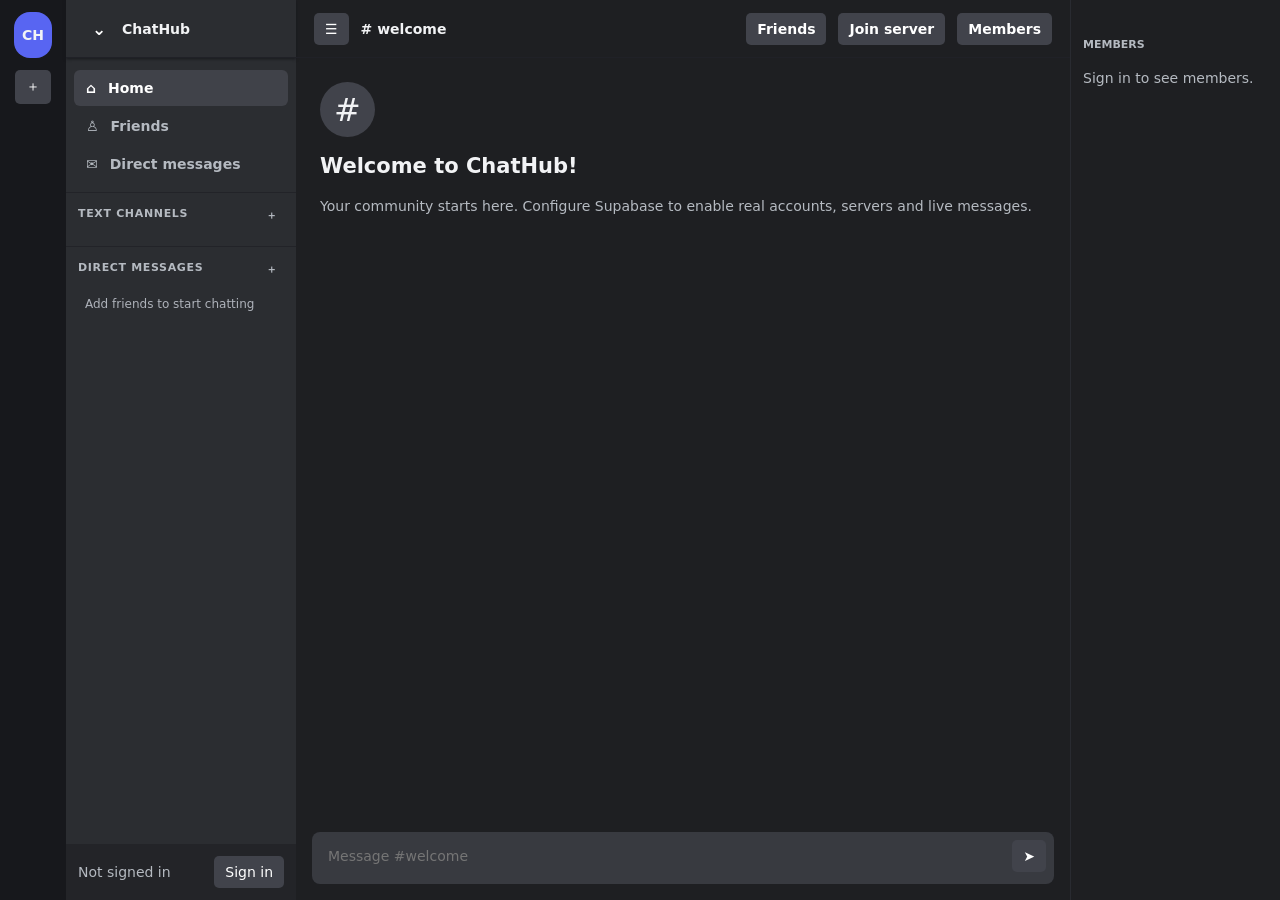
<file: index.html>
<!doctype html>
<html lang="en"><head><meta charset="utf-8"><meta name="viewport" content="width=device-width,initial-scale=1"><meta name="theme-color" content="#17191f"><title>ChatHub</title><link rel="stylesheet" href="styles.css"></head><body><div class="app"><aside class="rail"><div class="logo">CH</div><button id="newServer">＋</button><div id="servers"></div></aside><aside class="channels"><header class="server-header"><button id="serverMenu" aria-label="Server menu">⌄</button><span id="serverTitle">ChatHub</span></header><nav class="side-nav" aria-label="Chat navigation"><button class="nav-item active" id="homeNav">⌂ <span>Home</span></button><button class="nav-item" id="openFriendsNav">♙ <span>Friends</span></button><button class="nav-item" id="openDmsNav">✉ <span>Direct messages</span></button></nav><div class="sidebar-section"><h5>TEXT CHANNELS <button id="newChannel" aria-label="Create channel">＋</button></h5><div id="channelList"></div></div><div class="sidebar-section dm-section"><h5>DIRECT MESSAGES <button id="openFriendsSmall" aria-label="Add friend">＋</button></h5><div id="dmList"><button class="channel muted" id="dmEmpty">Add friends to start chatting</button></div></div><footer><span id="who">Not signed in</span><button id="account">Sign in</button></footer></aside><main><header><button id="mobileMenu">☰</button><b id="channelTitle"># welcome</b><button id="friendsButton">Friends</button><button id="joinServer">Join server</button><button id="membersToggle">Members</button></header><div id="notice">Connect Supabase to enable real accounts and live chat.</div><section id="messages"><div class="welcome"><div class="hash">#</div><h1>Welcome to ChatHub!</h1><p>Your community starts here. Configure Supabase to enable real accounts, servers and live messages.</p></div></section><form id="composer"><input id="message" maxlength="4000" placeholder="Message #welcome" autocomplete="off"><button>➤</button></form></main><aside id="members"><h5>MEMBERS</h5><div id="memberList">Sign in to see members.</div></aside></div><dialog id="auth"><form method="dialog" id="authForm"><button class="x" value="cancel">×</button><h2>Welcome to ChatHub</h2><label>Email<input id="email" type="email" required></label><label>Password<input id="password" type="password" minlength="6" required></label><label>Display name<input id="displayName" maxlength="32"></label><p id="authError"></p><button id="signIn" value="default">Sign in</button><button type="button" id="switchAuth">Create account</button><p class="muted">Demo mode works locally; configure config.js for real multi-user chat.</p></form></dialog><dialog id="friendsDialog"><form method="dialog" id="friendsForm"><button class="x" value="cancel">×</button><h2>Friends</h2><label>Find by display name<input id="friendSearch" maxlength="32" placeholder="Exact display name"></label><button type="button" id="sendFriendRequest">Send friend request</button><p id="friendsStatus" class="muted"></p><h3>Incoming requests</h3><div id="incomingFriends"></div><h3>Your friends</h3><div id="friendList"></div><button value="cancel">Close</button></form></dialog><dialog id="dmDialog"><form method="dialog" id="dmForm"><button class="x" value="cancel">×</button><h2>Direct messages</h2><p class="muted">Choose a friend to start a private conversation.</p><div id="dmFriends"></div><p id="dmStatus" class="muted"></p><button value="cancel">Close</button></form></dialog><dialog id="serverMenuDialog" class="menu-dialog"><form method="dialog"><button class="x" value="cancel" aria-label="Close">×</button><div class="dialog-kicker">SERVER MENU</div><h2>What would you like to do?</h2><button type="button" class="menu-choice" id="menuCreateServer"><span class="menu-icon">＋</span><span><strong>Create a server</strong><small>Start a new community</small></span><span class="menu-arrow">›</span></button><button type="button" class="menu-choice" id="menuJoinServer"><span class="menu-icon">↗</span><span><strong>Join a server</strong><small>Enter a server ID</small></span><span class="menu-arrow">›</span></button><button class="secondary-action" value="cancel">Cancel</button></form></dialog><dialog id="joinDialog"><form method="dialog" id="joinForm"><button class="x" value="cancel" aria-label="Close">×</button><div class="dialog-kicker">JOIN COMMUNITY</div><h2>Join a server</h2><p class="muted">Paste the server ID shared by its owner.</p><label>Server ID<input id="joinServerId" required autocomplete="off" placeholder="Paste server ID here"></label><p id="joinError" class="form-error"></p><div class="dialog-actions"><button class="secondary-action" value="cancel">Cancel</button><button id="confirmJoin" value="default">Join server</button></div></form></dialog><dialog id="createDialog"><form method="dialog" id="createForm"><button class="x" value="cancel">×</button><h2 id="createTitle">Create</h2><label>Name<input id="createName" required maxlength="60"></label><label>Topic (optional)<input id="createTopic" maxlength="120"></label><button value="default">Create</button></form></dialog><div id="toast"></div><script type="module" src="app.js"></script></body></html>
</file>
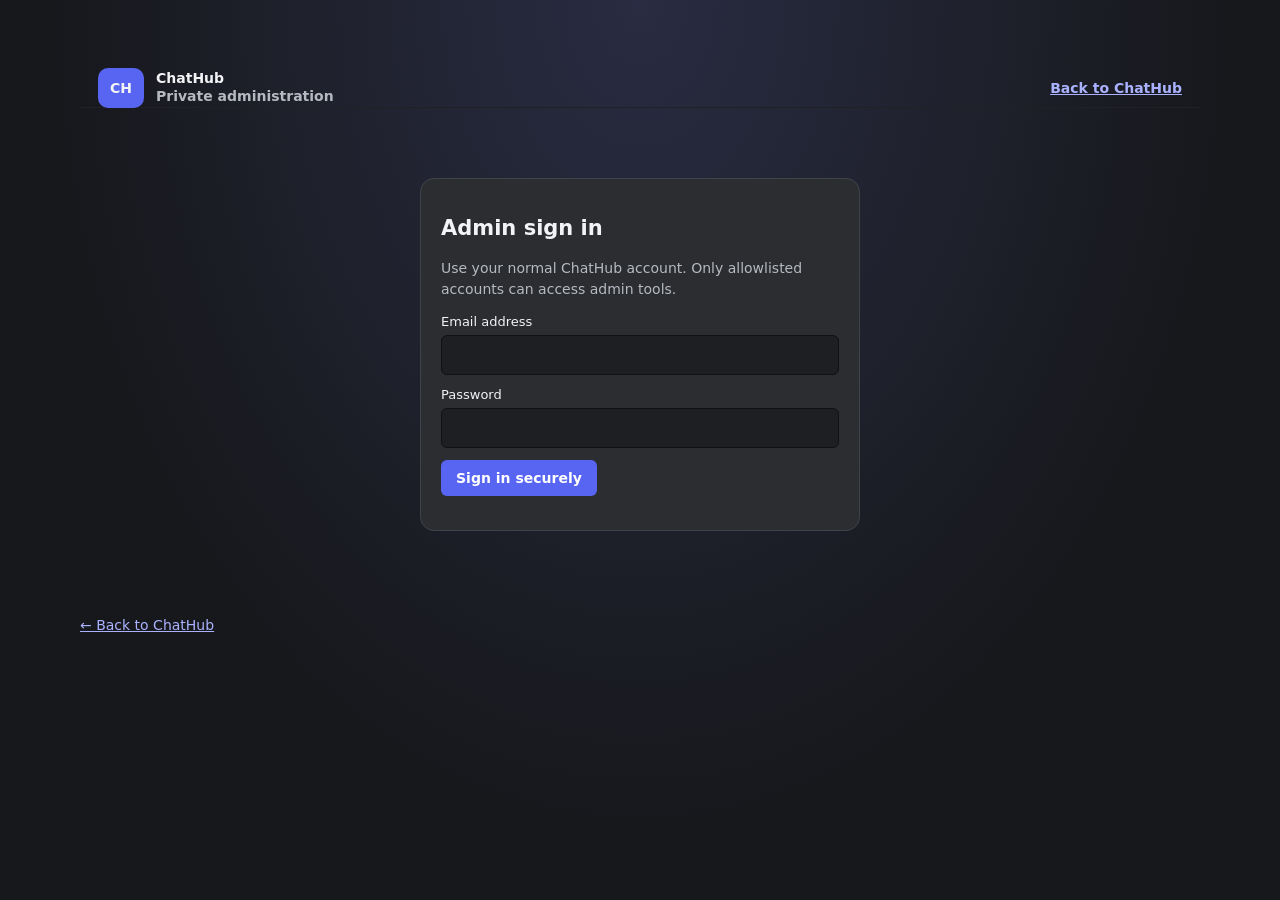
<file: admin.html>
<!doctype html>
<html lang="en">
<head>
<meta charset="utf-8"><meta name="viewport" content="width=device-width,initial-scale=1"><meta name="theme-color" content="#17191f">
<title>ChatHub Admin</title><link rel="stylesheet" href="styles.css">
<style>
body{min-height:100dvh;padding:20px;background:radial-gradient(ellipse at top,#292c42,#17181c 65%);color:#f2f3f5}
.admin-shell{width:min(1120px,100%);margin:30px auto}.panel{background:#2b2d31;border:1px solid #41434b;border-radius:14px;padding:20px;margin:16px 0}.brand{display:flex;gap:12px;align-items:center}.logo{background:#5865f2;border-radius:10px;padding:12px;font-weight:900}.muted{color:#b5bac1}.hidden{display:none!important}.topline{display:flex;justify-content:space-between;align-items:center;gap:12px;flex-wrap:wrap}.pill{padding:5px 9px;border-radius:20px;background:#174d36;color:#9ff0c2;font-size:12px;font-weight:700}
input{width:100%;padding:11px;background:#1e1f22;border:1px solid #111;color:#fff;border-radius:6px;margin:6px 0 12px}label{display:block;font-size:13px}.primary{background:#5865f2;color:#fff;padding:10px 15px;border:0;border-radius:6px;font-weight:700;cursor:pointer}.danger{background:#b93846;color:#fff;border:0;border-radius:6px;padding:7px 10px;cursor:pointer}.stats{display:grid;grid-template-columns:repeat(4,minmax(0,1fr));gap:12px}.stat{background:#202127;border-radius:10px;padding:16px}.stat strong{display:block;font-size:28px}.tabs{display:flex;gap:8px;flex-wrap:wrap}.tab{padding:9px 12px;background:#202127;color:#ddd;border:1px solid #444;border-radius:7px}.tab.active{background:#5865f2;color:white}.table-wrap{overflow:auto}table{width:100%;border-collapse:collapse;min-width:520px}th,td{text-align:left;padding:10px;border-bottom:1px solid #41434b;vertical-align:top}td{overflow-wrap:anywhere}.status{line-height:1.5;overflow-wrap:anywhere}a{color:#aab2ff}
@media(max-width:650px){.stats{grid-template-columns:repeat(2,minmax(0,1fr))}.admin-shell{margin:5px auto}.panel{padding:14px}}
</style></head>
<body><main class="admin-shell">
<header class="topline"><div class="brand"><div class="logo">CH</div><div><strong>ChatHub</strong><div class="muted">Private administration</div></div></div><a href="./">Back to ChatHub</a></header>
<section id="loginPanel" class="panel" style="max-width:440px;margin:70px auto">
<h1>Admin sign in</h1><p class="muted">Use your normal ChatHub account. Only allowlisted accounts can access admin tools.</p>
<form id="loginForm"><label for="email">Email address</label><input id="email" type="email" autocomplete="username" required><label for="password">Password</label><input id="password" type="password" autocomplete="current-password" required><button class="primary" type="submit">Sign in securely</button></form>
<p id="loginStatus" class="status" role="status"></p>
</section>
<div id="dashboard" class="hidden">
<section class="panel"><div class="topline"><div><span class="pill">ADMIN VERIFIED</span><h1>Dashboard</h1><p id="adminEmail" class="muted"></p></div><button id="signOut" class="primary">Sign out</button></div><p id="dashStatus" class="status muted">Loading admin data…</p>
<div class="stats"><div class="stat"><span class="muted">Users</span><strong id="statUsers">—</strong></div><div class="stat"><span class="muted">Servers</span><strong id="statServers">—</strong></div><div class="stat"><span class="muted">Messages</span><strong id="statMessages">—</strong></div><div class="stat"><span class="muted">Channels</span><strong id="statChannels">—</strong></div></div></section>
<section class="panel"><div class="tabs"><button class="tab active" data-tab="users">Users</button><button class="tab" data-tab="messages">Message moderation</button></div>
<div id="usersPane"><div class="topline"><h2>Recent users</h2><button id="refreshUsers" class="primary">Refresh</button></div><p class="muted">Showing up to 200 profile records. Account suspension is not included because it requires a trusted server-side Auth Admin API.</p><div class="table-wrap"><table><thead><tr><th>Display name</th><th>User ID</th><th>Created</th></tr></thead><tbody id="usersRows"></tbody></table></div></div>
<div id="messagesPane" class="hidden"><div class="topline"><h2>Recent messages</h2><button id="refreshMessages" class="primary">Refresh</button></div><p class="muted">Showing up to 200 messages. Deletion is permanent.</p><div class="table-wrap"><table><thead><tr><th>Message</th><th>Author</th><th>Channel</th><th>Created</th><th>Action</th></tr></thead><tbody id="messagesRows"></tbody></table></div></div>
</section></div>
<p class="muted"><a href="./">← Back to ChatHub</a></p>
</main><script type="module" src="admin.js"></script></body></html>
</file>
<file: styles.css>
*{box-sizing:border-box}body{margin:0;background:#1e1f22;color:#f2f3f5;font:14px Inter,system-ui,sans-serif}button,input{font:inherit}button{cursor:pointer;border:0;border-radius:5px;padding:8px 11px;background:#41434b;color:#fff}button:hover{background:#5865f2}.app{height:100dvh;display:grid;grid-template-columns:66px 230px minmax(0,1fr) 210px}.rail{background:#17181c;display:flex;align-items:center;flex-direction:column;gap:12px;padding:12px 8px}.logo{background:#5865f2;border-radius:16px;padding:15px 8px;font-weight:800}.channels{background:#2b2d31;display:flex;flex-direction:column;min-height:0}.channels header,main>header{height:58px;padding:18px;border-bottom:1px solid #202127;font-weight:700}.channels h5,.channels footer{padding:12px;color:#b5bac1}.channels h5 button{float:right;padding:2px 7px}.channels footer{margin-top:auto;background:#232428;display:flex;justify-content:space-between;align-items:center}#servers,#channelList{padding:8px;overflow:auto}.server,.channel{display:block;width:100%;text-align:left;margin:3px 0;background:transparent;color:#c4c8d0}.channel.active,.channel:hover{background:#404249}main{display:flex;flex-direction:column;min-width:0;min-height:0}main>header{display:flex;align-items:center;gap:12px}main>header b{flex:1}#notice{display:none;padding:8px 14px;background:#4f3e18;color:#ffe09a;font-size:12px}#notice.show{display:block}#messages{flex:1;overflow:auto;padding:24px}.welcome{margin-top:auto}.hash{background:#41434b;border-radius:50%;width:55px;height:55px;display:grid;place-items:center;font-size:32px}.welcome p,.muted{color:#b5bac1;line-height:1.5}.message{display:flex;gap:12px;margin:14px 0}.avatar{width:38px;height:38px;border-radius:50%;background:#5865f2;display:grid;place-items:center;font-weight:700;flex:none}.body{min-width:0;overflow-wrap:anywhere}.meta{font-weight:700;margin-bottom:5px}.time{font-size:10px;color:#949aa5;font-weight:400;margin-left:8px}.content{white-space:pre-wrap;line-height:1.5}.actions{margin-top:5px;display:flex;gap:5px}.actions button{padding:3px 7px;font-size:11px}#composer{display:flex;gap:8px;margin:0 16px 16px;background:#383a40;padding:8px;border-radius:8px}#message{flex:1;min-width:0;background:transparent;border:0;outline:0;color:white;padding:8px}#members{padding:20px 12px;background:#1e1f22;border-left:1px solid #292b31;color:#b5bac1}#members h5{font-size:11px}dialog{background:#313338;color:white;border:0;border-radius:12px;width:min(400px,calc(100% - 30px));padding:25px;box-shadow:0 15px 80px #0009}dialog::backdrop{background:#0009}dialog label{display:block;margin:14px 0;font-size:12px}dialog input{display:block;width:100%;padding:11px;margin-top:6px;background:#1e1f22;border:1px solid #111;color:white;border-radius:5px}.x{float:right}#authError{color:#ff9a9a}#toast{position:fixed;bottom:20px;left:50%;transform:translateX(-50%);background:#111;padding:10px 15px;border-radius:7px;display:none;max-width:90vw}#toast.show{display:block}@media(max-width:900px){.app{grid-template-columns:58px 205px minmax(0,1fr)}#members{display:none}}@media(max-width:600px){.app{grid-template-columns:52px minmax(0,1fr)}.channels{position:fixed;z-index:5;left:52px;top:0;bottom:0;width:240px;transform:translateX(-110%);transition:transform .2s;box-shadow:8px 0 20px #0006}.channels.open{transform:translateX(0)}.rail{padding:8px 5px}.logo{padding:13px 5px}#messages{padding:14px}main>header{padding:12px}#composer{margin:0 8px 8px}}
.friend-row{display:flex;align-items:center;justify-content:space-between;gap:10px;padding:9px 0;border-bottom:1px solid #41434b;overflow-wrap:anywhere}.friend-row span{min-width:0;flex:1}.friend-row button{background:#5865f2;flex:none}#friendsDialog h3{margin:20px 0 8px;font-size:14px}#friendsDialog .muted{font-size:12px}
/* Discord-inspired responsive navigation */
.server-header{display:flex;align-items:center;gap:8px;min-height:58px;padding:0 12px;border-bottom:1px solid #202127;box-shadow:0 1px 3px #17181c;font-weight:750;overflow:hidden}.server-header #serverTitle{padding:0;flex:1;overflow:hidden;text-overflow:ellipsis;white-space:nowrap}.server-header button{background:transparent;font-size:17px;padding:5px}.side-nav{padding:10px 8px 8px;border-bottom:1px solid #222328}.nav-item{display:flex;align-items:center;gap:12px;width:100%;text-align:left;background:transparent;color:#b5bac1;padding:10px 12px;margin:2px 0;border-radius:6px;font-weight:600}.nav-item.active,.nav-item:hover{background:#404249;color:#fff}.sidebar-section{min-height:0;display:flex;flex-direction:column}.sidebar-section h5{margin:0;padding:14px 12px 6px;color:#b5bac1;font-size:11px;letter-spacing:.06em}.sidebar-section h5 button{float:right;padding:1px 7px;background:transparent;color:#b5bac1}.dm-section{flex:1;overflow:auto;border-top:1px solid #222328}.muted{color:#aeb2ba}#dmList{padding:0 8px}#dmList .channel{font-size:12px;white-space:normal;text-align:left}#messages{overscroll-behavior:contain}#composer{padding-bottom:max(12px,env(safe-area-inset-bottom))}dialog{max-width:min(520px,calc(100vw - 24px));max-height:85dvh;overflow:auto}
@media(max-width:900px){.app{grid-template-columns:62px 220px minmax(0,1fr)}#members{display:none!important}main>header{display:flex;align-items:center;gap:8px;padding:8px 10px}main>header b{flex:1;min-width:0;overflow:hidden;text-overflow:ellipsis;white-space:nowrap}main>header button{padding:7px 9px}.channels{z-index:5}}
@media(max-width:640px){.app{grid-template-columns:54px minmax(0,1fr);position:relative}.rail{grid-column:1;grid-row:1;padding:10px 5px}.channels{position:absolute;left:54px;top:0;bottom:0;width:min(285px,calc(100vw - 54px));z-index:20;box-shadow:10px 0 30px #0008;transform:translateX(-120%);transition:transform .18s ease}.channels.open{transform:translateX(0)}main{grid-column:2;min-width:0}main>header{height:54px;padding:7px}main>header button{font-size:12px;padding:7px}#notice{font-size:12px;padding:8px}#composer{gap:6px;padding:8px}#composer input{min-width:0;font-size:16px}#members{display:none!important}.rail .server{width:42px;height:42px;padding:0;border-radius:14px}.rail .logo{padding:12px 5px;border-radius:14px}.welcome{padding:24px 16px}.message{padding:10px}.message .content{overflow-wrap:anywhere}dialog{padding:18px}#friendsDialog,#dmDialog{width:calc(100vw - 24px)}}
@media(prefers-reduced-motion:reduce){.channels{transition:none}}

/* Polished dialogs and touch-friendly menus */
dialog{border-radius:18px;background:#2b2d31;border:1px solid #454750;padding:24px;color:#f2f3f5}
dialog::backdrop{background:rgba(5,6,10,.76);backdrop-filter:blur(5px)}
dialog h2{font-size:23px;letter-spacing:-.035em;margin:8px 0 10px}
dialog .dialog-kicker{font-size:10px;letter-spacing:.16em;font-weight:800;color:#9ca3ff;margin:4px 0 12px}
dialog .x{background:transparent;color:#b5bac1;font-size:24px;padding:2px 8px;border-radius:9px}
dialog .x:hover{background:#41434b;color:white}
dialog label{font-size:12px;font-weight:700;color:#d4d7dc;margin:20px 0}
dialog input{font-size:16px;padding:13px 14px;border:1px solid #1c1d22;border-radius:9px;background:#1e1f22;outline:none}
dialog input:focus{border-color:#7983ff;box-shadow:0 0 0 3px #5865f233}
dialog button:not(.x){border-radius:9px;min-height:40px}
dialog .secondary-action{background:#41434b;color:#e5e7eb}
dialog .secondary-action:hover{background:#50525c}
.menu-dialog{width:min(440px,calc(100vw - 28px));padding:26px}
.menu-choice{display:flex;align-items:center;gap:13px;width:100%;text-align:left;padding:13px;margin:10px 0;background:#35373e;border:1px solid #454750;border-radius:12px!important}
.menu-choice:hover{background:#3d4050;border-color:#737cff}
.menu-icon{display:grid;place-items:center;flex:none;width:42px;height:42px;border-radius:12px;background:#5865f2;font-size:23px}
.menu-choice>span:nth-child(2){display:flex;flex:1;flex-direction:column;gap:4px}
.menu-choice strong{font-size:14px}
.menu-choice small{font-size:12px;color:#b5bac1;font-weight:400}
.menu-arrow{font-size:25px;color:#9ca3ff}
.menu-dialog .secondary-action{width:100%;margin-top:8px}
.dialog-actions{display:flex;justify-content:flex-end;gap:9px;margin-top:20px}
.dialog-actions button:last-child{background:#5865f2}
.dialog-actions button:last-child:hover{background:#4752c4}
.form-error{color:#ff9b9b;font-size:12px}
.server-header #serverMenu{min-width:30px}
@media(max-width:640px){dialog{padding:21px;border-radius:18px}dialog h2{font-size:21px}.menu-choice{padding:12px}.dialog-actions button{flex:1}}
</file>
